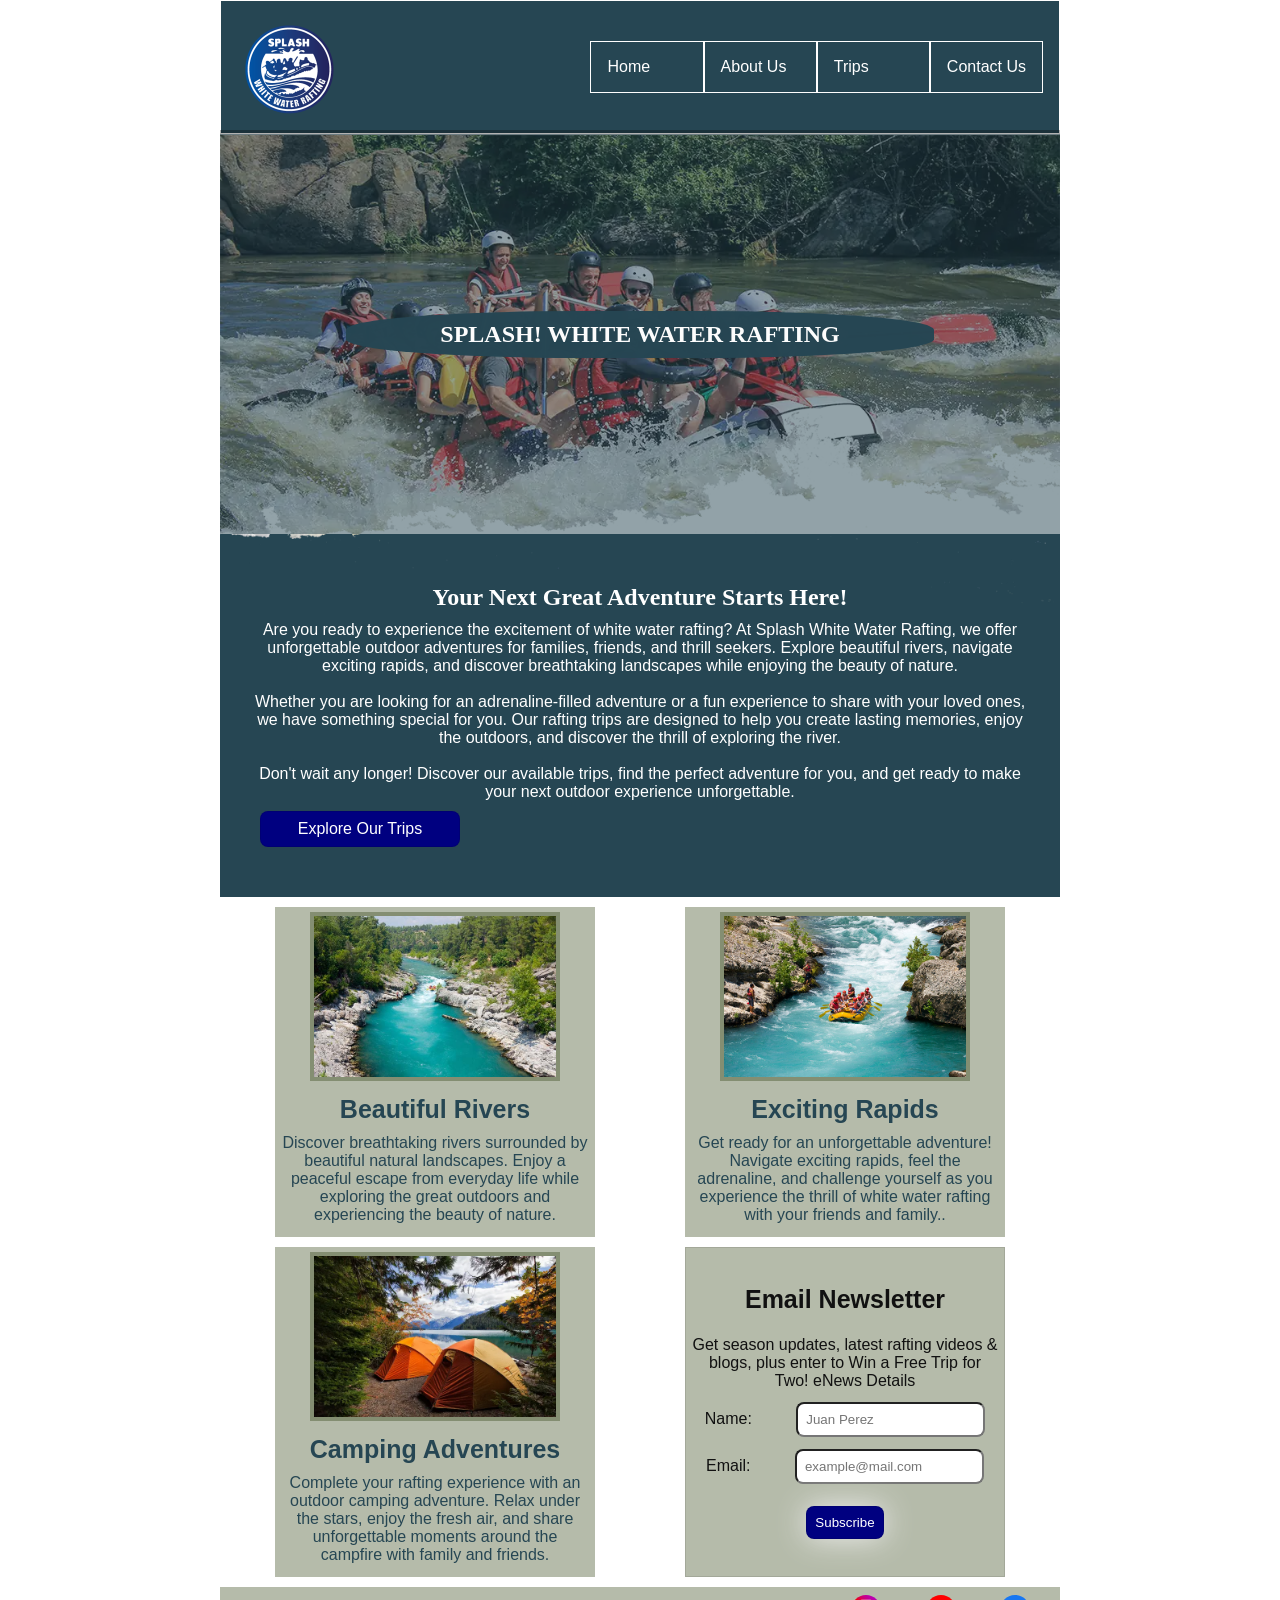
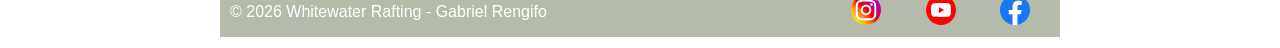
<file: wwr/index.html>
<!DOCTYPE html>
<html lang="en">

<head>
    <meta charset="UTF-8">
    <meta name="viewport" content="width=device-width, initial-scale=1.0">
    <title>Home | Splash</title>
    <meta name="description" content="This web site is for a rafting company, Whatwarer Rafting">
    <meta name="author" content="Gabriel Nehemias Rengifo Krnfli">
    <link rel="stylesheet" href="styles/rafting.css">
</head>

<body>
    <header>
        <nav class="header_nav">
            <img src="images/z-splash.png" width="100" alt="">
            <div class="menu">
                <a href="index.html">Home</a>
                <a href="about.html">About Us</a>
                <a href="trips.html">Trips</a>
                <a href="contact.html">Contact Us</a>
            </div>
        </nav>

    </header>
    <main>
        <section class="hero-section">
            <img class="hero-image" src="images/hero.webp" alt="">
            <div class="rafting">
            </div>
            <h1 class="rafting-h1">SPLASH! WHITE WATER RAFTING</h1>
        </section>
        <section class="action">
            <h2>Your Next Great Adventure Starts Here!</h2>
            <p>Are you ready to experience the excitement of white water rafting? At Splash White
                Water Rafting, we
                offer unforgettable outdoor adventures for families, friends, and thrill seekers.
                Explore beautiful
                rivers, navigate exciting rapids, and discover breathtaking landscapes while
                enjoying the beauty of
                nature. <br><br>

                Whether you are looking for an adrenaline-filled adventure or a fun experience to
                share with your
                loved ones, we have something special for you. Our rafting trips are designed to
                help you create
                lasting memories, enjoy the outdoors, and discover the thrill of exploring the
                river. <br><br>

                Don't wait any longer! Discover our available trips, find the perfect adventure for
                you, and get
                ready to make your next outdoor experience unforgettable.</p>
            <a class="trips" href="/wdd130/wwr/trips.html">Explore Our Trips</a>

        </section>
        <section>
            <div class="adrenaline-2">

                <div class="cards">
                    <img class="services" src="images/rafting58_600.jpg" alt="karina">
                    <h3>Beautiful Rivers</h3>
                    <p>Discover breathtaking rivers surrounded by beautiful natural landscapes.
                        Enjoy a peaceful escape
                        from everyday life while exploring the great outdoors and experiencing the
                        beauty of nature.</p>
                </div>
                <div class="cards">
                    <img class="services" src="images/rafting65_600.jpg" alt="services">
                    <h3>Exciting Rapids</h3>
                    <p>Get ready for an unforgettable adventure! Navigate exciting rapids, feel the
                        adrenaline, and
                        challenge yourself as you experience the thrill of white water rafting with
                        your friends and family..</p>
                </div>
            </div>
            <div class="adrenaline-2">
                <div class="cards">
                    <img class="services" src="images/camping.webp" alt="george">
                    <h3>Camping Adventures </h3>
                    <p>Complete your rafting experience with an outdoor camping adventure. Relax
                        under the stars, enjoy the
                        fresh air, and share unforgettable moments around the campfire with family
                        and friends.</p>
                </div>
                <div>
                    <form class="news ">
                        <h3>Email Newsletter</h3>
                        <p>Get season updates, latest rafting videos & blogs, plus enter to Win
                            a
                            Free
                            Trip
                            for
                            Two! eNews
                            Details</p>
                        <div class="quiz-item box">
                            <label for="name">Name:
                                <input type="text" name="name" id="name"
                                  placeholder="Juan Perez"></label>
                        </div>
                        <div class="quiz-item box">
                            <label for="mail">Email:
                                <input type="email" name="email" id="mail"
                                  placeholder="example@mail.com"></label>
                        </div>
                        <button type="submit">Subscribe</button>
                    </form>
                </div>
            </div>


        </section>

    </main>
    <footer>
        <p>© 2026 Whitewater Rafting - Gabriel Rengifo</p>
        <nav class=" socialmedia">
            <a href=""><img src="images/instagram.svg" alt="instagram logo" width="30"></a>
            <a href=""><img src="images/youtube.svg" alt="Youtube logo" width="30"></a>
            <a href=""><img src="images/facebook.svg" alt="facebook logo" width="30"></a>
        </nav>

    </footer>


</body>

</html>
</file>
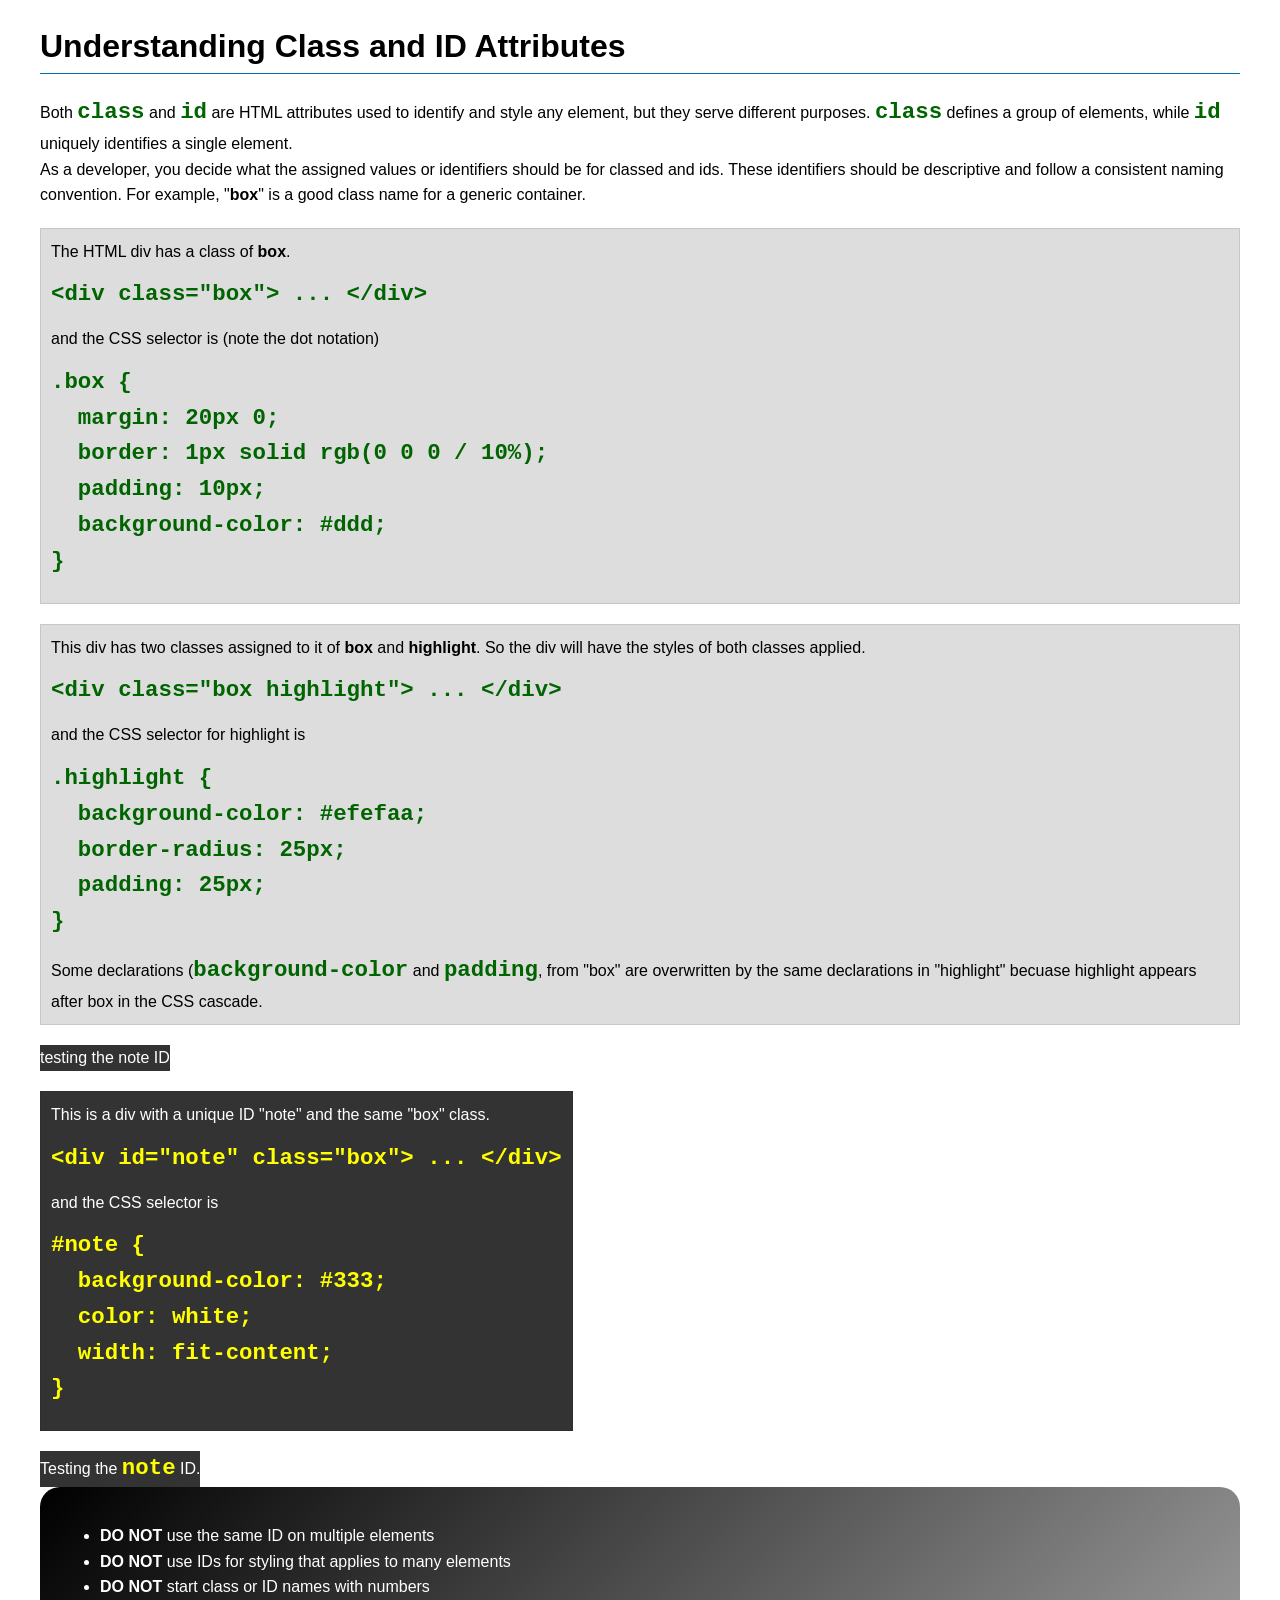
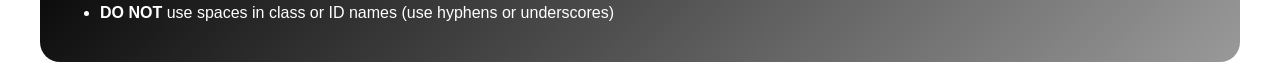
<file: week03/class-and-id.html>
<!DOCTYPE html>
<html lang="en">

<head>
    <meta charset="UTF-8">
    <meta name="viewport" content="width=device-width, initial-scale=1.0">
    <title>Class vs ID Attributes</title>
    <link rel="stylesheet" href="styles/class-and-id.css">
</head>

<body>
    <h1>Understanding Class and ID Attributes</h1>
    <p>Both <code>class</code> and <code>id</code> are HTML attributes used to identify and style
        any element, but they
        serve different purposes. <code>class</code> defines a group of elements, while
        <code>id</code> uniquely
        identifies a single element.
    </p>
    <p>As a developer, you decide what the assigned values or identifiers should be for classed and
        ids. These
        identifiers should be
        descriptive and follow a consistent naming convention. For example, "<strong>box</strong>"
        is a good class name
        for a generic container.</p>
    <div class="box">
        <p>The HTML div has a class of <strong>box</strong>.</p>
        <pre><code class="html">&lt;div class="box"&gt; ... &lt;/div&gt;</code></pre>
        and the CSS selector is (note the dot notation)
        <pre><code class="css">.box {
  margin: 20px 0;
  border: 1px solid rgb(0 0 0 / 10%);
  padding: 10px;
  background-color: #ddd; 
}</code></pre>
    </div>

    <div class="box ">
        <p>This div has two classes assigned to it of <strong>box</strong> and
            <strong>highlight</strong>. So the div
            will have the styles of both classes applied.
        </p>
        <pre><code class="html">&lt;div class="box highlight"&gt; ... &lt;/div&gt;</code></pre>
        and the CSS selector for highlight is
        <pre><code class="css">.highlight {
  background-color: #efefaa;
  border-radius: 25px;
  padding: 25px;
}</code></pre>
        <p>Some declarations (<code>background-color</code> and <code>padding</code>, from "box" are
            overwritten by the same declarations in "highlight" becuase highlight appears after box
            in the CSS cascade.</p>
    </div>
    <div id="note">
        <p>testing the note ID</p>
    </div>

    <div id="note" class="box">
        <p>This is a div with a unique ID "note" and the same "box" class.</p>
        <pre><code class="html">&lt;div id="note" class="box"&gt; ... &lt;/div&gt;</code></pre>
        and the CSS selector is
        <pre><code class="css">#note {
  background-color: #333;
  color: white;
  width: fit-content;
}</code></pre>
    </div>

    <div id="note">
        <p>Testing the <code>note</code> ID.</p>
    </div>

    <section id="best-practice">
        <ul>
            <li><strong>DO NOT</strong> use the same ID on multiple elements</li>
            <li><strong>DO NOT</strong> use IDs for styling that applies to many elements</li>
            <li><strong>DO NOT</strong> start class or ID names with numbers</li>
            <li><strong>DO NOT</strong> use spaces in class or ID names (use hyphens or underscores)
            </li>
        </ul>
    </section>


</body>

</html>
</file>
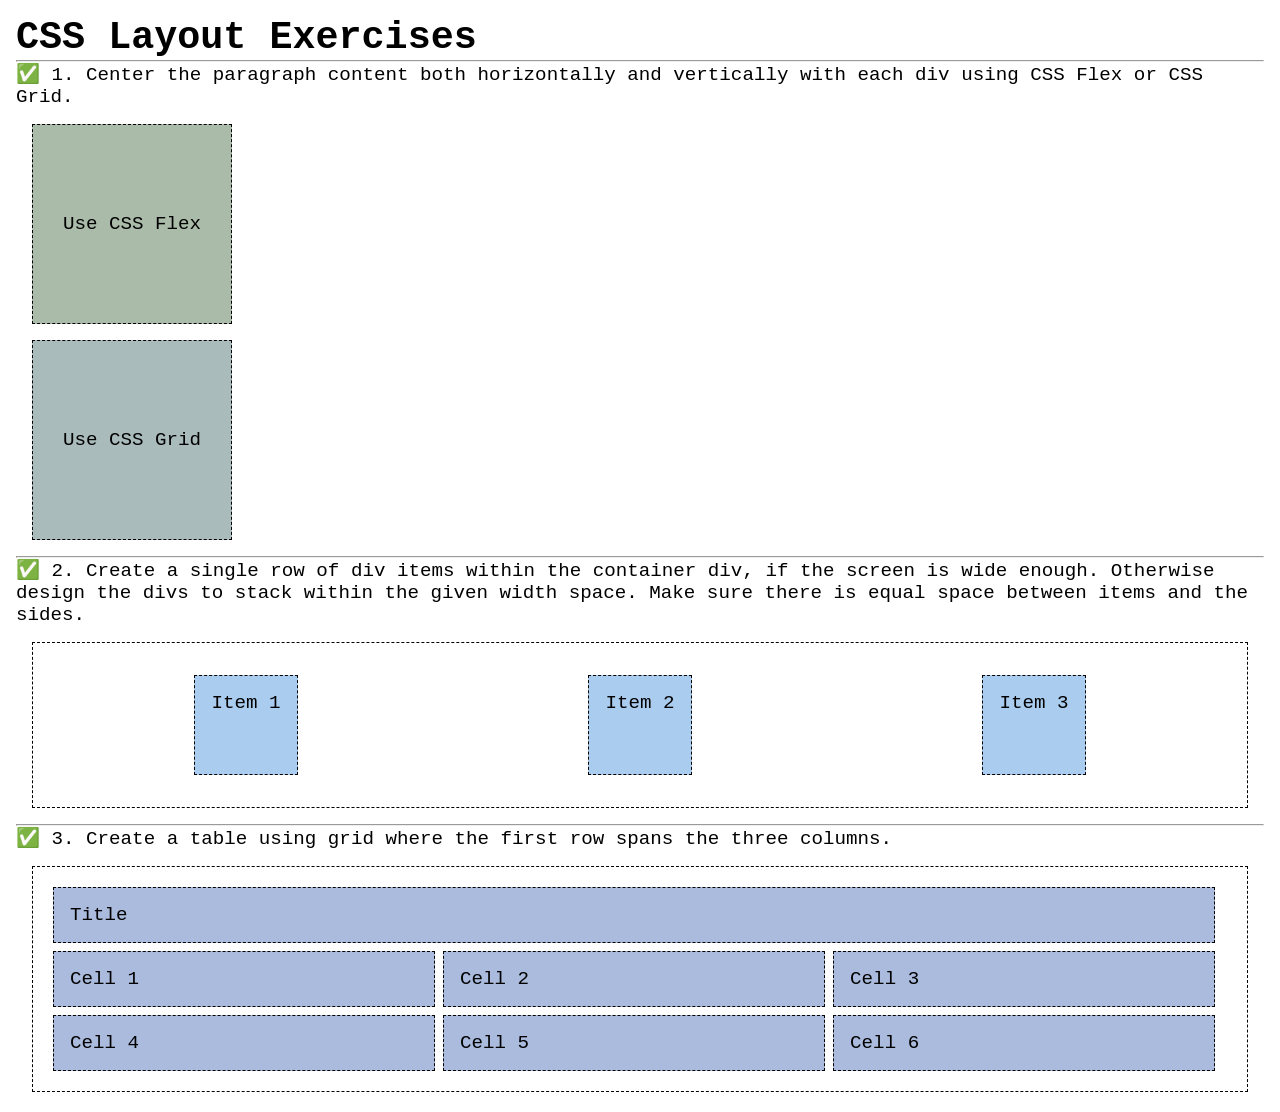
<file: week04/layout-exercises.html>
<!DOCTYPE html>
<html lang="en">

<head>
    <meta charset="UTF-8">
    <meta name="viewport" content="width=device-width, initial-scale=1.0">
    <title>CSS Layout Exercises</title>
    <link rel="stylesheet" href="styles/layout-exercises.css">
</head>

<body>
    <main>
        <h1>CSS Layout Exercises</h1>
        <hr>
        <p>✅ 1. Center the paragraph content both horizontally and vertically with each div using
            CSS Flex or CSS Grid.
        </p>
        <div class="one flex">
            <p>Use CSS Flex</p>
        </div>
        <div class="one grid">
            <p>Use CSS Grid</p>
        </div>
        <hr>
        <p>✅ 2. Create a single row of div items within the container div, if the screen is wide
            enough. Otherwise
            design the
            divs to stack within the given width space. Make sure there is equal space between items
            and the sides.</p>
        <div class="container2">
            <div class="two">
                <p>Item 1</p>
            </div>
            <div class="two">
                <p>Item 2</p>
            </div>
            <div class="two">
                <p>Item 3</p>
            </div>
        </div>
        <hr>
        <p>✅ 3. Create a table using grid where the first row spans the three columns. </p>
        <div class="container3">
            <div class="three columns-3">
                <p>Title</p>
            </div>
            <div class="three">
                <p>Cell 1</p>
            </div>
            <div class="three">
                <p>Cell 2</p>
            </div>
            <div class="three">
                <p>Cell 3</p>
            </div>
            <div class="three">
                <p>Cell 4</p>
            </div>
            <div class="three">
                <p>Cell 5</p>
            </div>
            <div class="three">
                <p>Cell 6</p>
            </div>

        </div>
    </main>
</body>

</html>
</file>
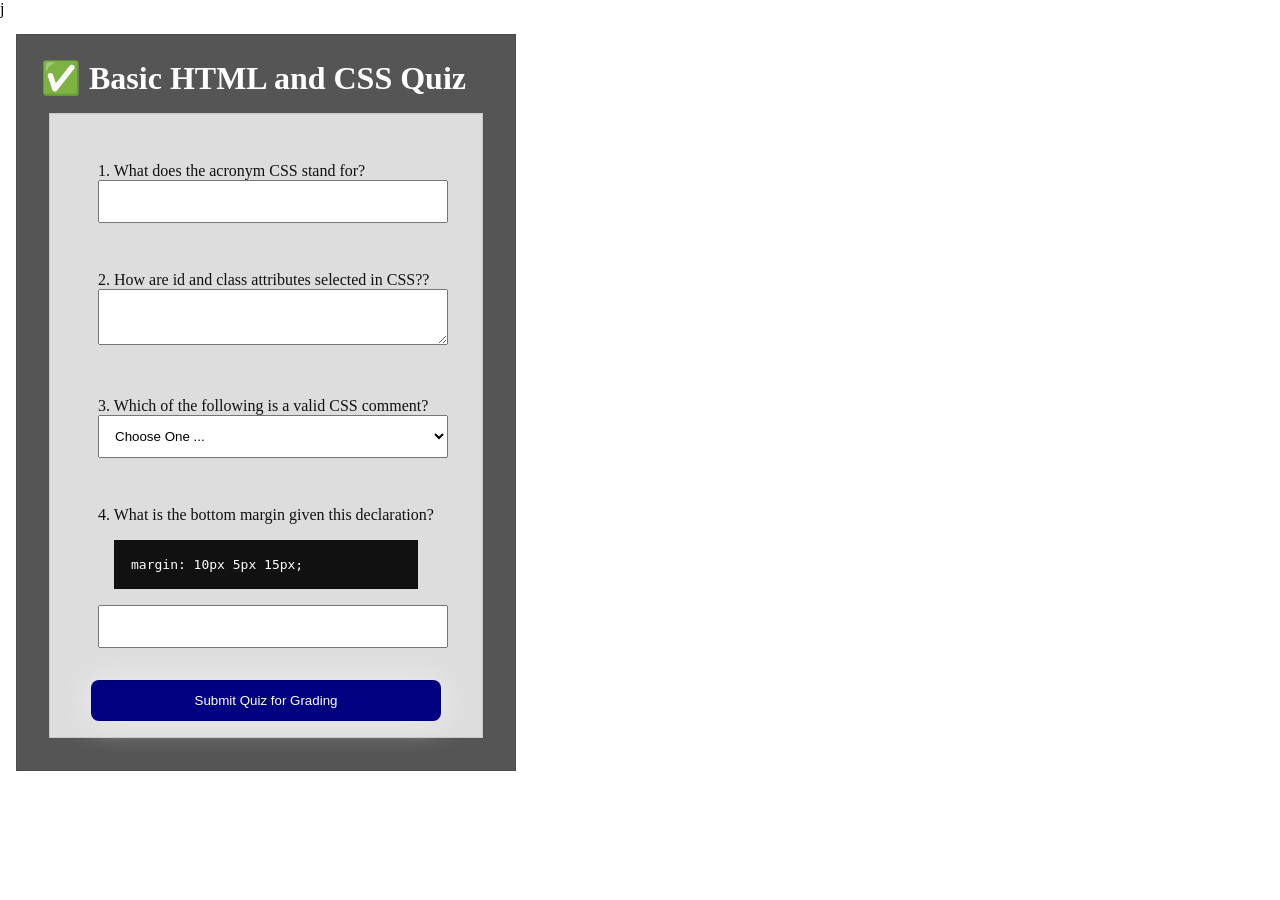
<file: week05/quiz.html>
<!DOCTYPE html>
<html lang="en">

<head>
    <meta charset="UTF-8">
    <meta name="viewport" content="width=device-width, initial-scale=1.0">
    <title>Document</title>
    <link rel="stylesheet" href="styles/quiz.css">
</head>

<body>j
    <main class="box">
        <h1>✅ Basic HTML and CSS Quiz</h1>
        <form class="box">
            <div class="quiz-item box">
                <label for="q1">1. What does the acronym CSS stand for?
                    <input type="text" name="q1" id="q1"></label>
            </div>
            <div class="quiz-item box">
                <label for="q2">2. How are id and class attributes selected in CSS??</label>
                <textarea type="text" name="q2" id="q2"></textarea>
            </div>
            <div class="quiz-item box">
                <label for="q3">3. Which of the following is a valid CSS comment?</label>
                <select type="text" name="q3" id="q3">
                    <option value="" selected disabled>Choose One ...</option>
                    <option value="a">A. &lt;!--this is a comment --&gt;</option>
                    <option value="b">B. /*this is a comment*/</option>
                    <option value="c">C. //this is a comment//</option>
                </select>
            </div>
            <div class="quiz-item box">
                <label for="q4">4. What is the bottom margin given this declaration?</label>
                <code class=" box">margin: 10px 5px 15px;</code>
                <input type="text" name="q4" id="q4">
            </div>
            <button type="submit">Submit Quiz for Grading</button>
        </form>
    </main>

</body>

</html>
</file>
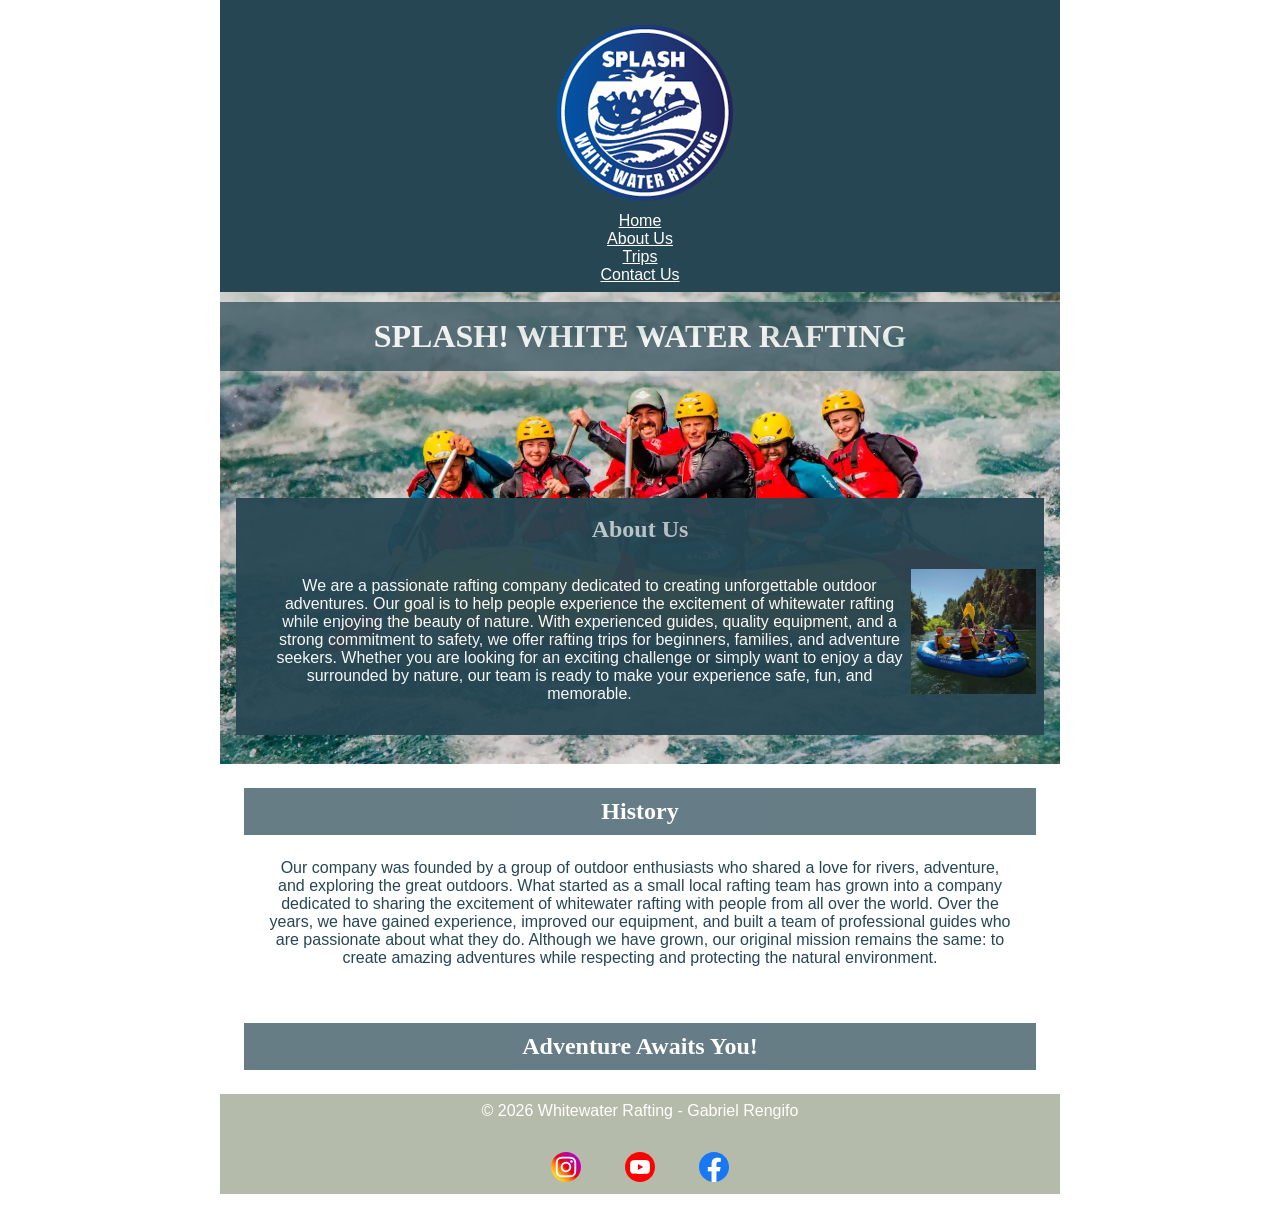
<file: wrr/about.html>
<!DOCTYPE html>
<html lang="en">

<head>
    <meta charset="UTF-8">
    <meta name="viewport" content="width=device-width, initial-scale=1.0">
    <title>Rafting Site</title>
    <meta name="description" content="This web site is for a rafting company, Whatwarer Rafting">
    <meta name="author" content="Gabriel Nehemias Rengifo Krnfli">
    <link rel="stylesheet" href="styles/rafting.css">
</head>

<body>
    <header>
        <nav class="header_nav">
            <img src="images/z-splash.png" alt="">
            <a href="index.html">Home</a>
            <a href="about.html">About Us</a>
            <a href="trips.html">Trips</a>
            <a href="contact.html">Contact Us</a>
        </nav>

    </header>
    <main>
        <div class="hero">
            <img src="images/raf.webp" alt="">
            <h1>SPLASH! WHITE WATER RAFTING</h1>
            <article>
                <h2>About Us</h2>
                <div>
                    <img src="images/raf2.jpg" alt="">
                    <p>We are a passionate rafting company dedicated to creating unforgettable
                        outdoor
                        adventures. Our goal
                        is to help people experience the excitement of whitewater rafting while
                        enjoying
                        the beauty of
                        nature. With experienced guides, quality equipment, and a strong commitment
                        to
                        safety, we offer
                        rafting trips for beginners, families, and adventure seekers.

                        Whether you are looking for an exciting challenge or simply want to enjoy a
                        day
                        surrounded by
                        nature, our team is ready to make your experience safe, fun, and memorable.
                    </p>
                </div>
            </article>
        </div>
        <section>
            <h2>History</h2>
            <p>Our company was founded by a group of outdoor enthusiasts who shared a love for
                rivers, adventure,
                and exploring the great outdoors. What started as a small local rafting team has
                grown into a
                company dedicated to sharing the excitement of whitewater rafting with people from
                all over the
                world.

                Over the years, we have gained experience, improved our equipment, and built a team
                of professional
                guides who are passionate about what they do. Although we have grown, our original
                mission remains
                the same: to create amazing adventures while respecting and protecting the natural
                environment.</p>
        </section>
        <section>
            <h2>Adventure Awaits You!</h2>
        </section>
    </main>
    <footer>
        <p>© 2026 Whitewater Rafting - Gabriel Rengifo</p>
        <nav class=" socialmedia">
            <a href=""><img src="images/instagram.svg" alt="instagram logo" width="30"></a>
            <a href=""><img src="images/youtube.svg" alt="Youtube logo" width="30"></a>
            <a href=""><img src="images/facebook.svg" alt="facebook logo" width="30"></a>
        </nav>

    </footer>

</body>

</html>
</file>
<file: wwr/styles/rafting.css>
* {
    padding: 0;
    margin: 0;
    box-sizing: border-box;
}

:root {
    --primary-color: #055a05;
    --secondary-color: #2305;
    --accent1-color: #264653;
    --accent2-color: white;
    --heading-font: "Times New Roman", "Georgia", serif;
    --body-font: Arial, Helvetica, sans-serif;

}

body {
    font-family: var(--body-font);
    color: var(--accent1-color);
    width: 100%;
    align-items: center;

}

header,
main,
footer {

    width: 840px;
    margin: 0 auto;

}

footer {
    background-color: var(--secondary-color);
    color: var(--accent2-color);
    display: flex;
    justify-content: space-between;
    align-items: center;
    height: 50px;
    padding: 10px;
}

h1,
h2 {
    font-family: var(--heading-font);
    color: var(--primary-color);
    text-align: center;
    background-color: var(--accent1-color);
    color: #fff;
    width: 100%;
    padding: 10px;
}

nav,
p,
section,
article {

    text-align: center;
}

.socialmedia a {
    text-decoration: none;
    justify-content: center;
    padding: 20px;
}

.hero {
    position: relative;
}

.hero img {
    display: block;
    width: 100%;
    height: auto;

}

.splash {
    position: absolute;
    top: 10px;
    width: 100%;
    padding: 16px;
    text-align: center;
    opacity: 0.7;
    background-color: var(--accent1-color);
    color: #fff;
}

.hero article {
    position: absolute;
    top: 190px;
    text-align: center;
    background-color: var(--accent1-color);
    color: var(--accent2-color);
    opacity: 0.95;
}

.hero article img {
    float: right;
    width: 125px;
}

.header_nav,
.header_nav a {
    background-color: var(--accent1-color);
    color: #fff;
    width: 100%;
    height: auto;
    margin: 0;
    padding-inline: 20px;
    display: flex;
    justify-content: space-between;
    align-items: center;
    text-decoration: none;
    border: 1px solid white;
    padding: 1rem;

}

.menu {
    display: grid;
    grid-template-columns: repeat(4, 1fr);

}

.margin-top {
    margin-top: 20px;
}

.history {
    display: flex;
    justify-content: space-around;
    align-items: center;

}

.history-img {
    height: 150px;
    width: auto;
}

.adventure,
.profile,
.adrenaline {
    display: flex;
    justify-content: space-around;
    align-items: center;
    padding: 20px;
}

.adrenaline-2 {
    display: grid;
    grid-template-columns: 1fr 1fr;
    place-items: center;
    justify-content: center;
    margin: 10px;
}

.adventure img {

    width: 120px;

}

.map_section {
    display: flex;
    gap: 10px;
    justify-content: center;
}

iframe {
    width: 400px;
    height: 400px;
}

.checkbox {
    display: flex;
}

form {
    background-color: #ddd;
    color: #111;
    margin: 10px;
    border: 1px solid rgb(0 0 0 / 10%);
    padding: 5px;
    display: flex;
    flex-direction: column;
    justify-content: center;
    align-items: center;
    width: 400px;
    height: 400px;
}

input,
button {
    margin-left: 40px;
    padding: .5rem;
    border-radius: .5rem;

}

span {
    display: flex;
    justify-content: center;
    align-items: center;
}

button {
    background-color: navy;
    color: #fff;
    margin: 10px;
    display: block;
    border-radius: .5rem;
    border: 1px solid rgb(0 0 0 / 10%);
    box-shadow: 0 0 30px #eee;
}

.box {
    margin: 0;
    gap: .75rem;
    border: 1px solid rgb(0 0 0 / 10%);
}

.quiz-item {
    border: none;

}

textarea {
    height: 60px;
}

.message {
    display: grid;
    width: 300px;
}

.address {
    margin: 2px;
}

.hero-section {
    position: relative;
    width: 840px;
    height: 400px;
    display: flex;
    justify-content: center;
    align-items: center;

}

.hero-image {
    position: absolute;
    left: 0px;
    top: -1%;
    border-top: 5px solid rgb(0 0 0 / 30%);
    width: 100%;
    padding: 0;
    margin: 0;
}

.services {
    border: 4px solid var(--secondary-color);
    width: 250px;

}

.rafting {
    display: flex;
    position: absolute;
    top: 0px;
    height: 400px;
    width: 100%;
    align-items: center;
    justify-content: center;
    background-color: var(--accent1-color);
    opacity: 0.5;

}

.rafting-h1 {
    opacity: 0.99;
    width: 70%;
    border-radius: 40%;

}

.news {
    margin: 0;
    gap: .75rem;
    border: 1px solid rgb(0 0 0 / 10%);
    height: 330px;
    background-color: var(--secondary-color);
    width: 320px;
}

.cards {
    width: 320px;
    height: 330px;
    background-color: var(--secondary-color);
    padding: 5px;
}

.cards-2 {
    width: 400px;
    height: 450px;
    background-color: var(--secondary-color);
    padding: 10px;
    margin: 20px;
}

.start {
    text-align: start;
    margin: 4px;
}

h3 {
    font-size: 25px;
    margin: 10px;
}

.action {
    background-color: var(--accent1-color);
    color: var(--accent2-color);
    padding: 40px 30px;

}

.trips {
    background-color: navy;
    color: #fff;
    margin: 10px;
    display: block;
    border-radius: .5rem;
    border: 1px solid rgb(0 0 0 / 10%);
    padding: .5rem;
    width: 200px;
}

a {
    text-decoration: none;
    color: var(--accent2-color);
}

.blanck {
    background-color: var(--accent2-color);
    border-radius: 0;
    margin: 5px;
    padding: 10px;
    color: #111;
}

.title-trip {
    height: 100px;
    background-color: var(--accent1-color);
    display: flex;
    justify-content: center;
    align-items: center;
}

.info-trip p,
.info-trip {
    text-align: start;
    font-size: large;
    padding: 20px;
}

table {
    border-collapse: collapse;
    border: 2px solid var(--accent1-color);
    font-family: sans-serif;
    width: 100%;
    margin-bottom: 20px;
    letter-spacing: 1px;
}

th,
td {
    border: 1px solid var(--accent1-color);
    padding: 8px 10px;
    text-align: center;
}

thead th,
tfoot tr {
    background-color: var(--accent1-color);
    color: #fff;
    font-weight: 700;
}
</file>
<file: week03/styles/class-and-id.css>
body {
    font-family: Arial, sans-serif;
    line-height: 1.6;
    margin: 0;
    padding: 0 40px;
}

h1 {
    border-bottom: 1px solid rgb(0 110 182);
    padding-bottom: 0;
}

p {
    margin: 0;
}

code {
    color: darkgreen;
    font-weight: 700;
    font-size: 1.4rem;
}

/* Class examples - can be reused */

.box {

    margin: 20px 0;
    border: 1px solid rgb(0 0 0 / 10%);
    padding: 10px;
    background-color: #ddd;
    /* this is shorthand for #dddddd */
}

.highlight {
    background-color: #efefaa;
    border-radius: 25px;
    padding: 25px;
}

/* ID examples - should be unique */

#note {
    background-color: #333;
    color: white;
    width: fit-content;
}

#note code {
    color: yellow;
}

#best-practice {
    background: linear-gradient(135deg, #000 0%, #999 100%);
    color: white;
    border-radius: 20px;
    padding: 20px
}
</file>
<file: week04/styles/layout-exercises.css>
* {
    margin: 0;
    padding: 0;
    box-sizing: border-box;
}

body {
    margin: 1rem;
    font-family: monospace;
    font-size: 1.2rem;
}

div {
    margin: 1rem;
    border: 1px dashed;
    padding: 1rem;
}

.one {
    width: 200px;
    height: 200px;
    justify-content: center;
    align-items: center;
}

.flex {
    background-color: #aba;
    display: flex;

    /* write declarations here */

}

.grid {
    background-color: #abb;
    display: grid;
    /* enter declarations here */

}

.container2 {
    display: flex;
    justify-content: space-around;
    /* write declarations here */

}

.two {
    background-color: #ace;
    height: 100px;
}

.container3 {
    display: grid;
    grid-template-columns: 33% 33% 33%;
    /* write declarations here */

}

.columns-3 {
    grid-column: 1 / 4;
    /* write declaration here */

}

.three {
    margin: .25rem;
    background-color: #abd;
}
</file>
<file: week05/styles/quiz.css>
* {
    margin: 0;
    padding: 0;
    box-sizing: border-box;
}

main {
    max-width: 500px;
    background-color: #555;
    color: #fff;

}

h1 {
    margin: .5rem;
}

form {
    background-color: #ddd;
    color: #111;
}

input,
textarea,
select,
button {
    padding: .75rem;
    width: 350px;
}

button {
    background-color: navy;
    color: #fff;
    margin: 0 auto;
    display: block;
    border-radius: .5rem;
    border: 1px solid rgb(0 0 0 / 10%);
    box-shadow: 0 0 30px #eee;
}

code {
    display: block;
    background-color: #111;
    color: #fff;

}

.box {
    margin: 1rem;
    border: 1px solid rgb(0 0 0 / 10%);
    padding: 1rem;
}

.quiz-item {
    border: none;

}
</file>
<file: wrr/styles/rafting.css>
* {
    padding: 0;
    margin: 0;
    box-sizing: border-box;
}

:root {
    --primary-color: #055a05;
    --secondary-color: #2305;
    --accent1-color: #264653;
    --accent2-color: white;
    --heading-font: "Times New Roman", "Georgia", serif;
    --body-font: Arial, Helvetica, sans-serif;

}

body {
    font-family: var(--body-font);
    color: var(--accent1-color);
    width: 100%;
    align-items: center;
}

header,
main,
footer {

    width: 840px;
    margin: 0 auto;
}

footer {
    background-color: var(--secondary-color);
    color: var(--accent2-color);
}

h1,
h2 {
    font-family: var(--heading-font);
    color: var(--primary-color);
    text-align: center;
    opacity: 0.7;
    background-color: var(--accent1-color);
    color: #fff;
    width: 100%;
    padding: 10px;
}

nav,
p,
section,
article {
    margin: 16px;
    padding: 8px;
    text-align: center;
}

.socialmedia a {
    text-decoration: none;
    justify-content: center;
    padding: 20px;
}

.hero {
    position: relative;
}

.hero img {
    display: block;
    width: 100%;
    height: auto;

}

h1 {
    position: absolute;
    top: 10px;
    width: 100%;
    padding: 16px;
    text-align: center;
    opacity: 0.7;
    background-color: var(--accent1-color);
    color: #fff;
}

.hero article {
    position: absolute;
    top: 190px;
    text-align: center;
    background-color: var(--accent1-color);
    color: var(--accent2-color);
    opacity: 0.95;
}

.hero article img {
    float: right;
    width: 125px;
}

.header_nav,
.header_nav a {
    background-color: var(--accent1-color);
    color: #fff;
    width: 100%;
    height: auto;
    margin: 0;
    display: block;
}
</file>
